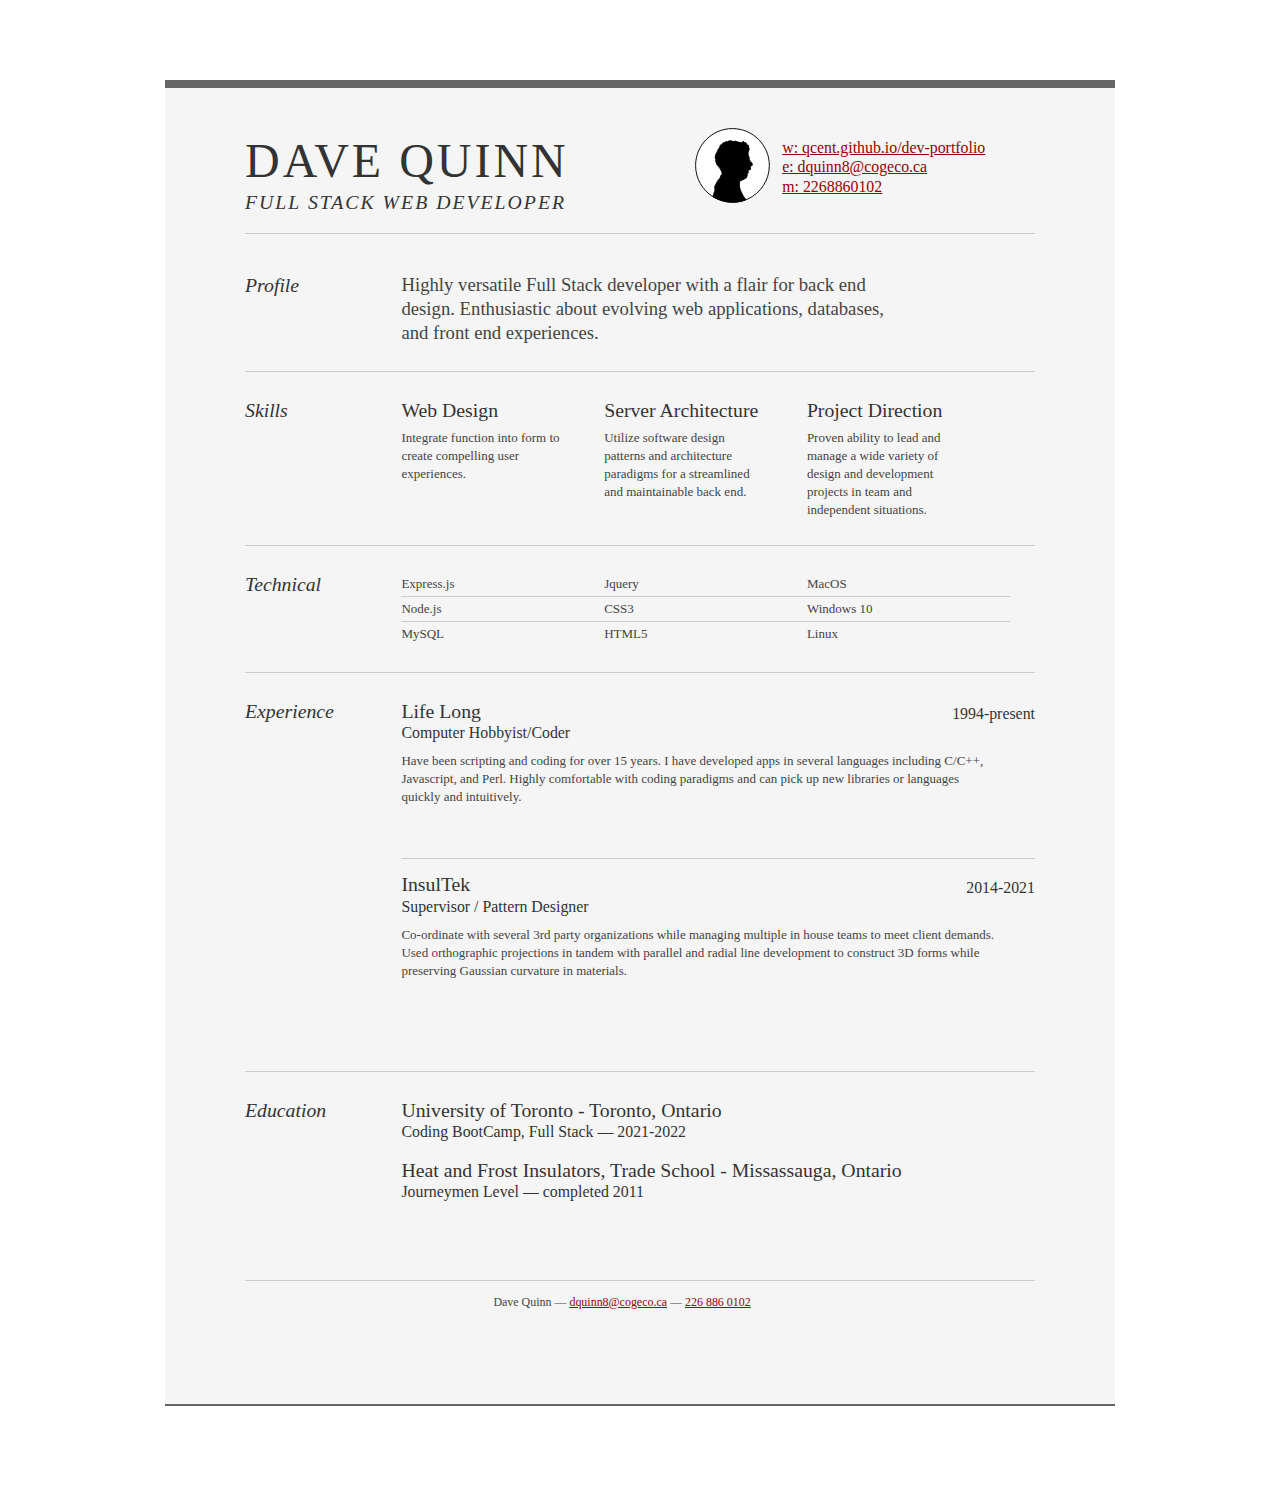
<file: srt-resume.html>
<!DOCTYPE html>
<html lang="en">

<head>

    <title>Dave Quinn | Web Designer, Coder | dquinn8@cogeco.ca</title>
    <meta http-equiv="content-type" content="text/html; charset=utf-8" />

    <meta name="keywords" content="" />
    <meta name="description" content="" />
    <link rel="stylesheet" type="text/css" href="./assets/css/resume.css" media="all" />

</head>

<body>

    <div id="doc2" class="yui-t7">
        <div id="inner">

            <div id="hd">
                <div class="yui-gc">
                    <div class="yui-u first">
                        <h1>Dave Quinn</h1>
                        <h2>FUll Stack Web Developer</h2>
                    </div>

                    <div class="yui-u">
                        <div class="contact-info">
                            <h3><a href="https://qcent.github.io/dev-portfolio/">w: qcent.github.io/dev-portfolio</a>
                            </h3>
                            <h3><a href="mailto:dquinn8@cogeco.ca">e: dquinn8@cogeco.ca</a></h3>
                            <h3><a href="tel:+12268860102">m: 2268860102</a></h3>
                        </div>
                        <!--// .contact-info -->
                    </div>
                </div>
                <!--// .yui-gc -->
            </div>
            <!--// hd -->

            <div id="bd">
                <div id="yui-main">
                    <div class="yui-b">

                        <div class="yui-gf">
                            <div class="yui-u first">
                                <h2>Profile</h2>
                            </div>
                            <div class="yui-u">
                                <p class="enlarge">
                                    Highly versatile Full Stack developer with a flair for back end design. Enthusiastic about evolving web applications, databases, and front end experiences.
                                </p>
                            </div>
                        </div>
                        <!--// .yui-gf -->

                        <div class="yui-gf">
                            <div class="yui-u first">
                                <h2>Skills</h2>
                            </div>
                            <div class="yui-u">

                                <div class="talent">
                                    <h2>Web Design</h2>
                                    <p>Integrate function into form to create compelling user experiences. </p>
                                </div>

                                <div class="talent">
                                    <h2>Server Architecture</h2>
                                    <p>Utilize software design patterns and architecture paradigms for a streamlined and maintainable back end.
                                    </p>
                                </div>

                                <div class="talent">
                                    <h2>Project Direction</h2>
                                    <p>Proven ability to lead and manage a wide variety of design and development projects in team and independent situations.</p>
                                </div>
                            </div>
                        </div>
                        <!--// .yui-gf -->

                        <div class="yui-gf">
                            <div class="yui-u first">
                                <h2>Technical</h2>
                            </div>
                            <div class="yui-u">
                                <ul class="talent">
                                    <li>Express.js</li>
                                    <li>Node.js</li>
                                    <li class="last">MySQL</li>
                                </ul>

                                <ul class="talent">
                                    <li>Jquery</li>
                                    <li>CSS3</li>
                                    <li class="last">HTML5</li>
                                </ul>

                                <ul class="talent">
                                    <li>MacOS</li>
                                    <li>Windows 10</li>
                                    <li class="last">Linux</li>
                                </ul>
                            </div>
                        </div>
                        <!--// .yui-gf-->

                        <div class="yui-gf">

                            <div class="yui-u first">
                                <h2>Experience</h2>
                            </div>
                            <!--// .yui-u -->

                            <div class="yui-u">

                                <div class="job ">
                                    <h2>Life Long</h2>
                                    <h3>Computer Hobbyist/Coder</h3>
                                    <h4>1994-present</h4>
                                    <p>Have been scripting and coding for over 15 years. I have developed apps in several languages including C/C++, Javascript, and Perl. Highly comfortable with coding paradigms and can pick up new libraries or languages
                                        quickly and intuitively.
                                    </p>
                                </div>
                                <div class="job last">
                                    <h2>InsulTek</h2>
                                    <h3>Supervisor / Pattern Designer</h3>
                                    <h4>2014-2021</h4>
                                    <p>Co-ordinate with several 3rd party organizations while managing multiple in house teams to meet client demands. Used orthographic projections in tandem with parallel and radial line development to construct 3D forms
                                        while preserving Gaussian curvature in materials.
                                    </p>
                                </div>


                            </div>
                            <!--// .yui-u -->
                        </div>
                        <!--// .yui-gf -->


                        <div class="yui-gf last">
                            <div class="yui-u first">
                                <h2>Education</h2>
                            </div>
                            <div class="yui-u">
                                <h2>University of Toronto - Toronto, Ontario</h2>
                                <h3>Coding BootCamp, Full Stack &mdash; 2021-2022 </h3>
                            </div>

                            <div class="yui-u">
                                <br>
                                <h2>Heat and Frost Insulators, Trade School - Missassauga, Ontario</h2>
                                <h3>Journeymen Level &mdash; completed 2011</h3>
                            </div>
                        </div>
                        <!--// .yui-gf -->


                    </div>
                    <!--// .yui-b -->
                </div>
                <!--// yui-main -->
            </div>
            <!--// bd -->

            <div id="ft">
                <p>Dave Quinn &mdash; <a href="mailto:dquinn8@cogeco.ca">dquinn8@cogeco.ca</a> &mdash; <a href="tel:+12268860102">226 886 0102</a></p>
            </div>
            <!--// footer -->

        </div>
        <!-- // inner -->


    </div>
    <!--// doc -->


</body>

</html>
</file>
<file: assets/css/resume.css>
html {
    color: #000;
    background: #FFF;
}

body,
div,
dl,
dt,
dd,
ul,
ol,
li,
h1,
h2,
h3,
h4,
h5,
h6,
pre,
code,
form,
fieldset,
legend,
input,
button,
textarea,
p,
blockquote,
th,
td {
    margin: 0;
    padding: 0;
}

table {
    border-collapse: collapse;
    border-spacing: 0;
}

fieldset,
img {
    border: 0;
}

address,
caption,
cite,
code,
dfn,
em,
strong,
th,
var,
optgroup {
    font-style: inherit;
    font-weight: inherit;
}

del,
ins {
    text-decoration: none;
}

li {
    list-style: none;
}

caption,
th {
    text-align: left;
}

h1,
h2,
h3,
h4,
h5,
h6 {
    font-size: 100%;
    font-weight: normal;
}

q:before,
q:after {
    content: '';
}

abbr,
acronym {
    border: 0;
    font-variant: normal;
}

sup {
    vertical-align: baseline;
}

sub {
    vertical-align: baseline;
}

legend {
    color: #000;
}

input,
button,
textarea,
select,
optgroup,
option {
    font-family: inherit;
    font-size: inherit;
    font-style: inherit;
    font-weight: inherit;
}

input,
button,
textarea,
select {
    *font-size: 100%;
}

body {
    font: 13px/1.231 arial, helvetica, clean, sans-serif;
    *font-size: small;
    *font: x-small;
}

select,
input,
button,
textarea,
button {
    font: 99% arial, helvetica, clean, sans-serif;
}

table {
    font-size: inherit;
    font: 100%;
}

pre,
code,
kbd,
samp,
tt {
    font-family: monospace;
    *font-size: 108%;
    line-height: 100%;
}

body {
    text-align: center;
}

#doc,
#doc2,
#doc3,
#doc4,
.yui-t1,
.yui-t2,
.yui-t3,
.yui-t4,
.yui-t5,
.yui-t6,
.yui-t7 {
    margin: auto;
    text-align: left;
    width: 57.69em;
    *width: 56.25em;
}

#doc2 {
    width: 73.076em;
    *width: 71.25em;
}

#doc3 {
    margin: auto 10px;
    width: auto;
}

#doc4 {
    width: 74.923em;
    *width: 73.05em;
}

.yui-b {
    position: relative;
}

.yui-b {
    _position: static;
}

#yui-main .yui-b {
    position: static;
}

#yui-main,
.yui-g .yui-u .yui-g {
    width: 100%;
}

.yui-t1 #yui-main,
.yui-t2 #yui-main,
.yui-t3 #yui-main {
    float: right;
    margin-left: -25em;
}

.yui-t4 #yui-main,
.yui-t5 #yui-main,
.yui-t6 #yui-main {
    float: left;
    margin-right: -25em;
}

.yui-t1 .yui-b {
    float: left;
    width: 12.30769em;
    *width: 12.00em;
}

.yui-t1 #yui-main .yui-b {
    margin-left: 13.30769em;
    *margin-left: 13.05em;
}

.yui-t2 .yui-b {
    float: left;
    width: 13.8461em;
    *width: 13.50em;
}

.yui-t2 #yui-main .yui-b {
    margin-left: 14.8461em;
    *margin-left: 14.55em;
}

.yui-t3 .yui-b {
    float: left;
    width: 23.0769em;
    *width: 22.50em;
}

.yui-t3 #yui-main .yui-b {
    margin-left: 24.0769em;
    *margin-left: 23.62em;
}

.yui-t4 .yui-b {
    float: right;
    width: 13.8456em;
    *width: 13.50em;
}

.yui-t4 #yui-main .yui-b {
    margin-right: 14.8456em;
    *margin-right: 14.55em;
}

.yui-t5 .yui-b {
    float: right;
    width: 18.4615em;
    *width: 18.00em;
}

.yui-t5 #yui-main .yui-b {
    margin-right: 19.4615em;
    *margin-right: 19.125em;
}

.yui-t6 .yui-b {
    float: right;
    width: 23.0769em;
    *width: 22.50em;
}

.yui-t6 #yui-main .yui-b {
    margin-right: 24.0769em;
    *margin-right: 23.62em;
}

.yui-t7 #yui-main .yui-b {
    display: block;
    margin: 0 0 1em 0;
}

#yui-main .yui-b {
    float: none;
    width: auto;
}

.yui-gb .yui-u,
.yui-g .yui-gb .yui-u,
.yui-gb .yui-g,
.yui-gb .yui-gb,
.yui-gb .yui-gc,
.yui-gb .yui-gd,
.yui-gb .yui-ge,
.yui-gb .yui-gf,
.yui-gc .yui-u,
.yui-gc .yui-g,
.yui-gd .yui-u {
    float: left;
}

.yui-g .yui-u,
.yui-g .yui-g,
.yui-g .yui-gb,
.yui-g .yui-gc,
.yui-g .yui-gd,
.yui-g .yui-ge,
.yui-g .yui-gf,
.yui-gc .yui-u,
.yui-gd .yui-g,
.yui-g .yui-gc .yui-u,
.yui-ge .yui-u,
.yui-ge .yui-g,
.yui-gf .yui-g,
.yui-gf .yui-u {
    float: right;
}

.yui-g div.first,
.yui-gb div.first,
.yui-gc div.first,
.yui-gd div.first,
.yui-ge div.first,
.yui-gf div.first,
.yui-g .yui-gc div.first,
.yui-g .yui-ge div.first,
.yui-gc div.first div.first {
    float: left;
}

.yui-g .yui-u,
.yui-g .yui-g,
.yui-g .yui-gb,
.yui-g .yui-gc,
.yui-g .yui-gd,
.yui-g .yui-ge,
.yui-g .yui-gf {
    width: 49.1%;
}

.yui-gb .yui-u,
.yui-g .yui-gb .yui-u,
.yui-gb .yui-g,
.yui-gb .yui-gb,
.yui-gb .yui-gc,
.yui-gb .yui-gd,
.yui-gb .yui-ge,
.yui-gb .yui-gf,
.yui-gc .yui-u,
.yui-gc .yui-g,
.yui-gd .yui-u {
    width: 32%;
    margin-left: 1.99%;
}

.yui-gb .yui-u {
    *margin-left: 1.9%;
    *width: 31.9%;
}

.yui-gc div.first,
.yui-gd .yui-u {
    width: 66%;
}

.yui-gd div.first {
    width: 32%;
}

.yui-ge div.first,
.yui-gf .yui-u {
    width: 74.2%;
}

.yui-ge .yui-u,
.yui-gf div.first {
    width: 24%;
}

.yui-g .yui-gb div.first,
.yui-gb div.first,
.yui-gc div.first,
.yui-gd div.first {
    margin-left: 0;
}

.yui-g .yui-g .yui-u,
.yui-gb .yui-g .yui-u,
.yui-gc .yui-g .yui-u,
.yui-gd .yui-g .yui-u,
.yui-ge .yui-g .yui-u,
.yui-gf .yui-g .yui-u {
    width: 49%;
    *width: 48.1%;
    *margin-left: 0;
}

.yui-g .yui-g .yui-u {
    width: 48.1%;
}

.yui-g .yui-gb div.first,
.yui-gb .yui-gb div.first {
    *margin-right: 0;
    *width: 32%;
    _width: 31.7%;
}

.yui-g .yui-gc div.first,
.yui-gd .yui-g {
    width: 66%;
}

.yui-gb .yui-g div.first {
    *margin-right: 4%;
    _margin-right: 1.3%;
}

.yui-gb .yui-gc div.first,
.yui-gb .yui-gd div.first {
    *margin-right: 0;
}

.yui-gb .yui-gb .yui-u,
.yui-gb .yui-gc .yui-u {
    *margin-left: 1.8%;
    _margin-left: 4%;
}

.yui-g .yui-gb .yui-u {
    _margin-left: 1.0%;
}

.yui-gb .yui-gd .yui-u {
    *width: 66%;
    _width: 61.2%;
}

.yui-gb .yui-gd div.first {
    *width: 31%;
    _width: 29.5%;
}

.yui-g .yui-gc .yui-u,
.yui-gb .yui-gc .yui-u {
    width: 32%;
    _float: right;
    margin-right: 0;
    _margin-left: 0;
}

.yui-gb .yui-gc div.first {
    width: 66%;
    *float: left;
    *margin-left: 0;
}

.yui-gb .yui-ge .yui-u,
.yui-gb .yui-gf .yui-u {
    margin: 0;
}

.yui-gb .yui-gb .yui-u {
    _margin-left: .7%;
}

.yui-gb .yui-g div.first,
.yui-gb .yui-gb div.first {
    *margin-left: 0;
}

.yui-gc .yui-g .yui-u,
.yui-gd .yui-g .yui-u {
    *width: 48.1%;
    *margin-left: 0;
}

.yui-gb .yui-gd div.first {
    width: 32%;
}

.yui-g .yui-gd div.first {
    _width: 29.9%;
}

.yui-ge .yui-g {
    width: 24%;
}

.yui-gf .yui-g {
    width: 74.2%;
}

.yui-gb .yui-ge div.yui-u,
.yui-gb .yui-gf div.yui-u {
    float: right;
}

.yui-gb .yui-ge div.first,
.yui-gb .yui-gf div.first {
    float: left;
}

.yui-gb .yui-ge .yui-u,
.yui-gb .yui-gf div.first {
    *width: 24%;
    _width: 20%;
}

.yui-gb .yui-ge div.first,
.yui-gb .yui-gf .yui-u {
    *width: 73.5%;
    _width: 65.5%;
}

.yui-ge div.first .yui-gd .yui-u {
    width: 65%;
}

.yui-ge div.first .yui-gd div.first {
    width: 32%;
}

#hd:after,
#bd:after,
#ft:after,
.yui-g:after,
.yui-gb:after,
.yui-gc:after,
.yui-gd:after,
.yui-ge:after,
.yui-gf:after {
    content: ".";
    display: block;
    height: 0;
    clear: both;
    visibility: hidden;
}

#hd,
#bd,
#ft,
.yui-g,
.yui-gb,
.yui-gc,
.yui-gd,
.yui-ge,
.yui-gf {
    zoom: 1;
}

#doc2 #inner {
    background-image: url("../images/butthead.svg");
    background-position-y: 2.3em;
    background-position-x: 40em;
    /*  background-attachment: fixed; */
    background-size: 10%;
    background-repeat: no-repeat;
}

#doc2 #inner::after {
    z-index: -1;
    content: '';
    position: fixed;
    top: 0;
    bottom: 0;
    left: 0;
    right: 0;
    opacity: 1;
    width: 100%;
    height: 100%;
    background-color: #fff;
}


/* use some pseudo class to add transparency to background image */

.msg {
    padding: 10px;
    background: #222;
    position: relative;
}

.msg h1 {
    color: #fff;
}

.msg a {
    margin-left: 20px;
    background: #408814;
    color: white;
    padding: 4px 8px;
    text-decoration: none;
}

.msg a:hover {
    background: #266400;
}


/* //-- yui-grids style overrides -- */

body {
    font-family: Georgia;
    color: #444;
}

#inner {
    padding: 10px 80px;
    margin: 80px auto;
    background: #f5f5f5;
    border: solid #666;
    border-width: 8px 0 2px 0;
}

.yui-gf {
    margin-bottom: 2em;
    padding-bottom: 2em;
    border-bottom: 1px solid #ccc;
}


/* //-- header, body, footer -- */

#hd {
    margin: 2.5em 0 3em 0;
    padding-bottom: 1.5em;
    border-bottom: 1px solid #ccc
}

#hd h2 {
    text-transform: uppercase;
    letter-spacing: 2px;
}

#bd,
#ft {
    margin-bottom: 2em;
}


/* //-- footer -- */

#ft {
    padding: 1em 0 5em 0;
    font-size: 92%;
    border-top: 1px solid #ccc;
    text-align: center;
}

#ft p {
    margin-bottom: 0;
    text-align: center;
}


/* //-- core typography and style -- */

#hd h1 {
    font-size: 48px;
    text-transform: uppercase;
    letter-spacing: 3px;
}

h2 {
    font-size: 152%
}

h3,
h4 {
    font-size: 122%;
}

h1,
h2,
h3,
h4 {
    color: #333;
}

p {
    font-size: 100%;
    line-height: 18px;
    padding-right: 3em;
}

a {
    color: #990003
}

a:hover {
    text-decoration: none;
}

strong {
    font-weight: bold;
}

li {
    line-height: 24px;
    border-bottom: 1px solid #ccc;
}

p.enlarge {
    font-size: 144%;
    padding-right: 6.5em;
    line-height: 24px;
}

p.enlarge span {
    color: #000
}

.contact-info {
    margin-top: 7px;
}

.first h2 {
    font-style: italic;
}

.last {
    border-bottom: 0
}


/* //-- section styles -- */

a#pdf {
    display: block;
    float: left;
    background: #666;
    color: white;
    padding: 6px 50px 6px 12px;
    margin-bottom: 6px;
    text-decoration: none;
}

a#pdf:hover {
    background: #222;
}

.job {
    position: relative;
    margin-bottom: 1em;
    padding-bottom: 1em;
    border-bottom: 1px solid #ccc;
}

.job h4 {
    position: absolute;
    top: 0.35em;
    right: 0
}

.job p {
    margin: 0.75em 0 3em 0;
}

.last {
    border: none;
}

.skills-list {}

.skills-list ul {
    margin: 0;
}

.skills-list li {
    margin: 3px 0;
    padding: 3px 0;
}

.skills-list li span {
    font-size: 152%;
    display: block;
    margin-bottom: -2px;
    padding: 0
}

.talent {
    width: 32%;
    float: left
}

.talent h2 {
    margin-bottom: 6px;
}

#srt-ttab {
    margin-bottom: 100px;
    text-align: center;
}

#srt-ttab img.last {
    margin-top: 20px
}


/* --// override to force 1/8th width grids -- */

.yui-gf .yui-u {
    width: 80.2%;
}

.yui-gf div.first {
    width: 12.3%;
}
</file>
